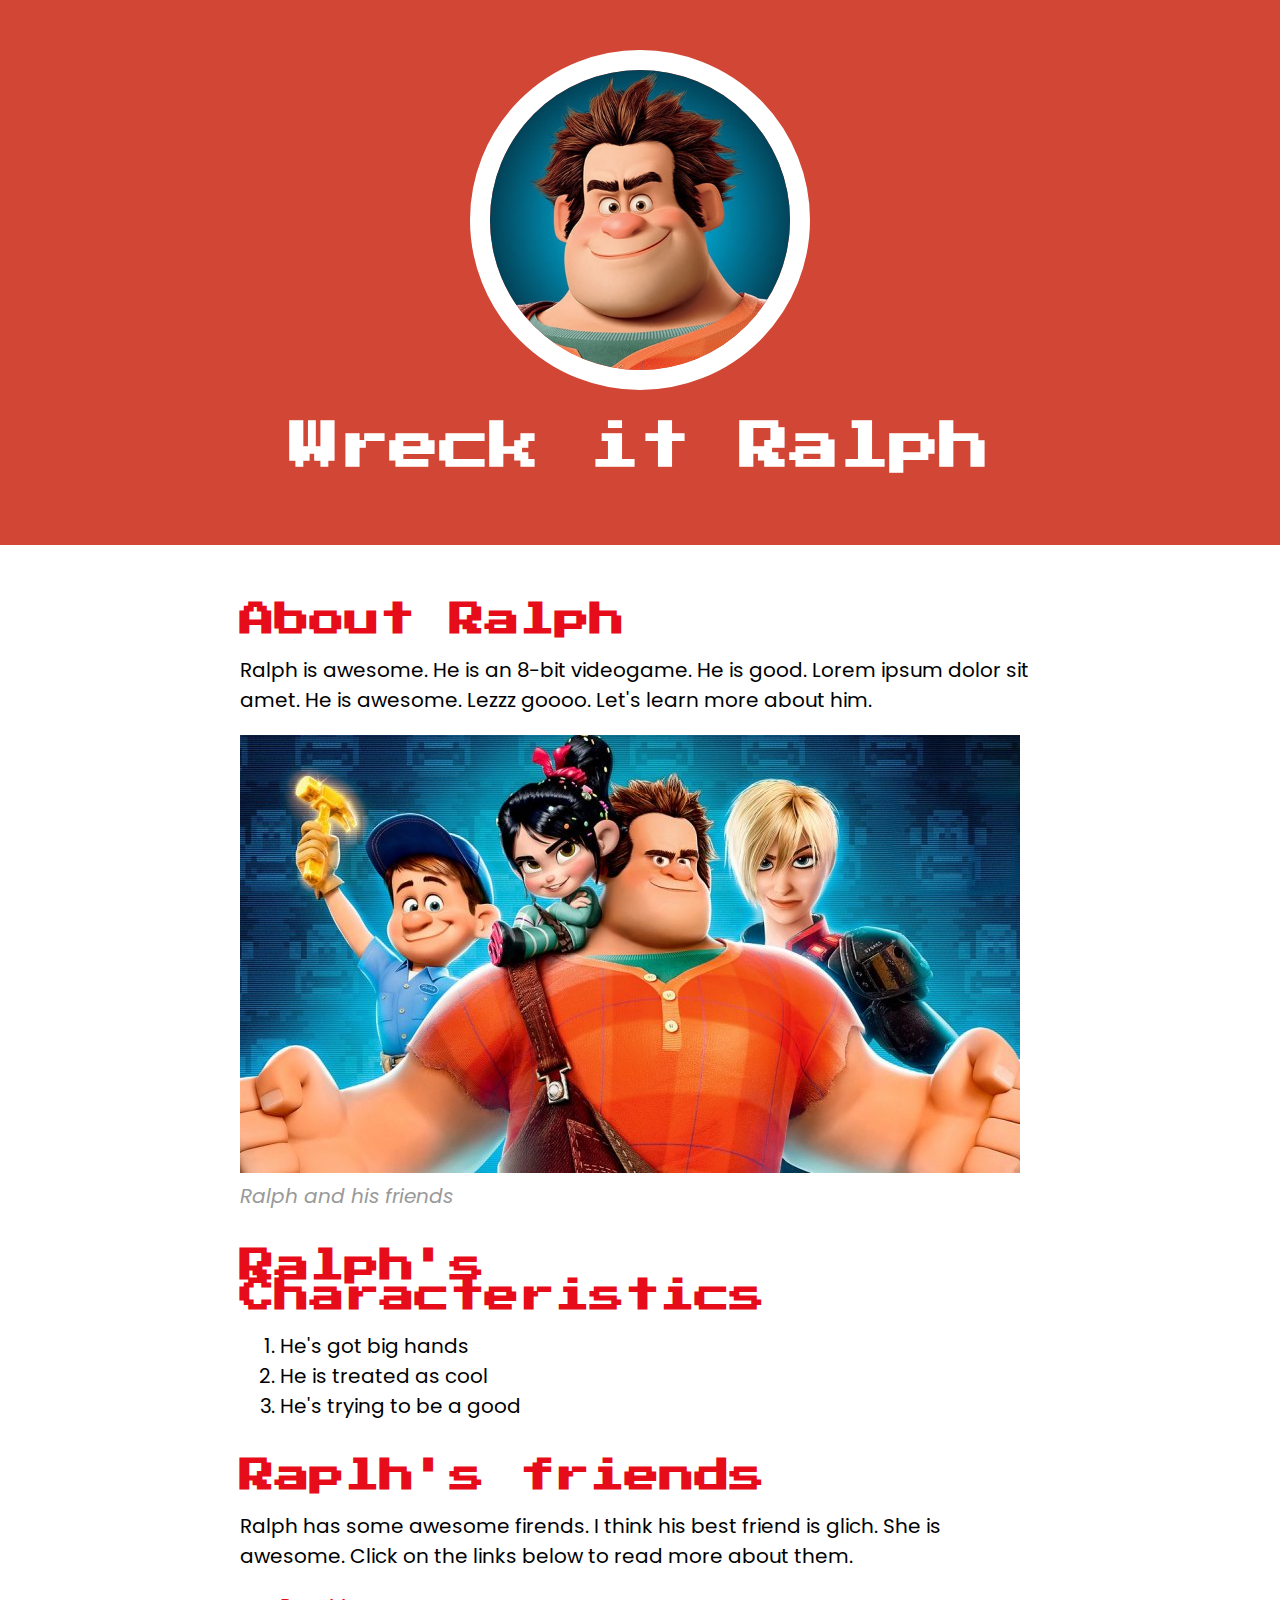
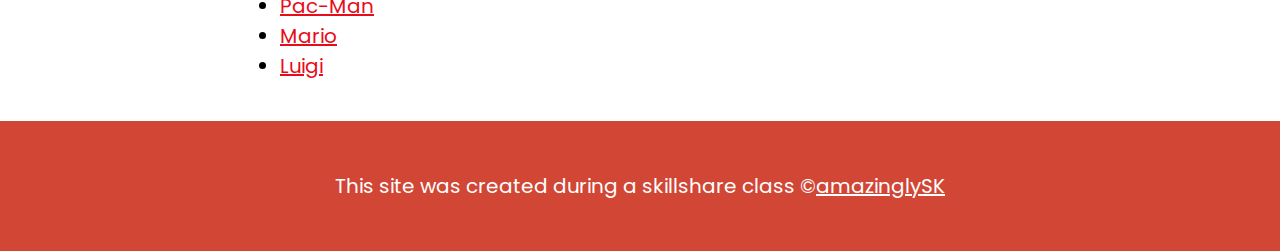
<file: index.html>
<!DOCTYPE html>
<html lang="en">
  <head>
    <meta charset="UTF-8" />
    <meta http-equiv="X-UA-Compatible" content="IE=edge" />
    <meta name="viewport" content="width=device-width, initial-scale=1.0" />
    <title>Wreck it Ralph</title>
    <link rel="icon" href="./img/Ralph-avatar.jpeg" />
    <link rel="stylesheet" href="./css/hero.css" />
  </head>
  <body>
    <!--Header Element-->

    <header>
      <img src="./img/Ralph-avatar.jpeg" alt="" />
      <h1>Wreck it Ralph</h1>
    </header>

    <!--Main element-->

    <main>
      <h2>About Ralph</h2>
      <p>
        Ralph is awesome. He is an 8-bit videogame. He is good. Lorem ipsum
        dolor sit amet. He is awesome. Lezzz goooo. Let's learn more about him.
      </p>
      <img src="./img/wreck it ralph img.jpg" alt="" />
      <p class="caption">Ralph and his friends</p>

      <!--Characteristics-->

      <h2>Ralph's Characteristics</h2>
      <ol>
        <li>He's got big hands</li>
        <li>He is treated as cool</li>
        <li>He's trying to be a good</li>
      </ol>

      <!--Friends-->

      <h2>Raplh's friends</h2>
      <p>
        Ralph has some awesome firends. I think his best friend is glich. She is
        awesome. Click on the links below to read more about them.
      </p>
      <ul>
        <li>
          <a href="https://en.wikipedia.org/wiki/Pac-Man" target="_blank"
            >Pac-Man</a
          >
        </li>
        <li>
          <a href="https://en.wikipedia.org/wiki/Mario" target="_blank"
            >Mario</a
          >
        </li>
        <li>
          <a href="https://en.wikipedia.org/wiki/Luigi" target="_blank"
            >Luigi</a
          >
        </li>
      </ul>
    </main>

    <!--Footer Element-->

    <footer>
      <p>
        This site was created during a skillshare class &copy;<a
          href="https://github.com/amazinglySK"
          target="_blank"
          >amazinglySK</a
        >
      </p>
    </footer>
  </body>
</html>
</file>
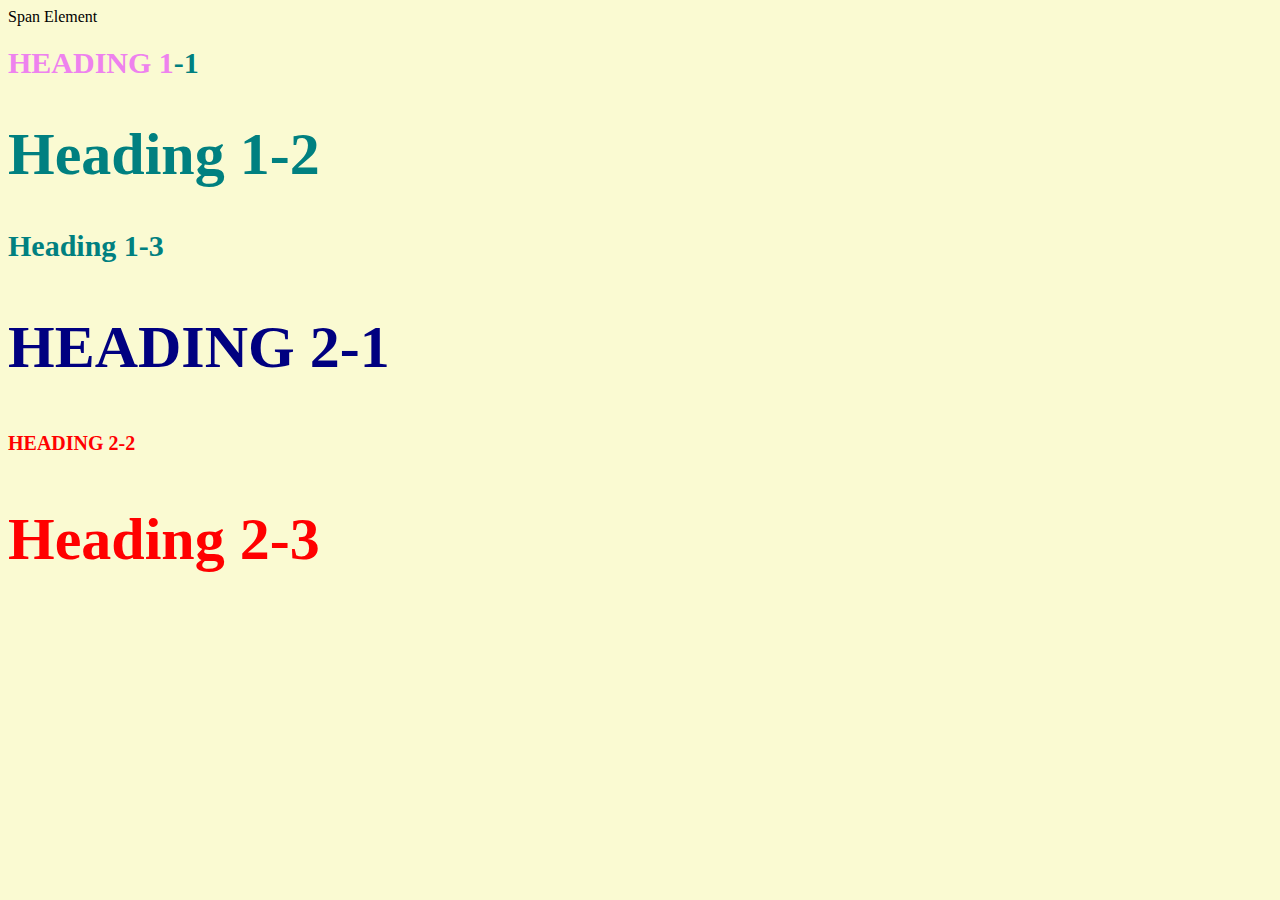
<file: style-test.html>
<!DOCTYPE html>
<html lang="en">
  <head>
    <meta charset="UTF-8" />
    <meta http-equiv="X-UA-Compatible" content="IE=edge" />
    <meta name="viewport" content="width=device-width, initial-scale=1.0" />
    <title>Style test</title>
    <link rel="stylesheet" href="./css/test.css" />
  </head>
  <body>
    <span>Span Element</span>
    <h1 class="uppercase"><span>Heading 1</span>-1</h1>
    <h1 class="big">Heading 1-2</h1>
    <h1>Heading 1-3</h1>
    <h2 class="big uppercase">Heading 2-1</h2>
    <h2 class="uppercase">Heading 2-2</h2>
    <h2 class="big">Heading 2-3</h2>
  </body>
</html>
</file>
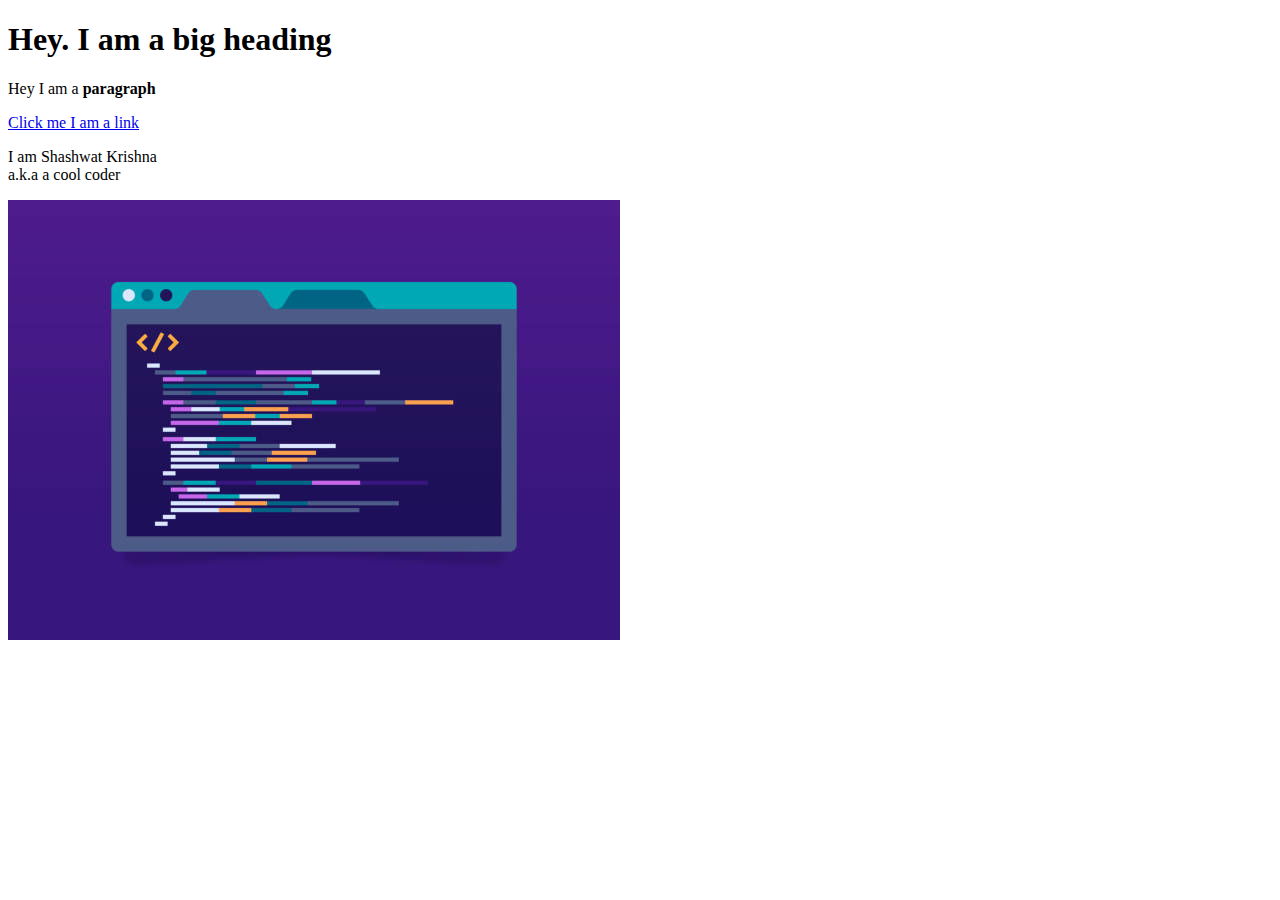
<file: test.html>
<!DOCTYPE html>
<html lang="en">
  <head>
    <meta charset="UTF-8" />
    <meta http-equiv="X-UA-Compatible" content="IE=edge" />
    <meta name="viewport" content="width=device-width, initial-scale=1.0" />
    <title>Test Page</title>
  </head>
  <body>
    <h1>Hey. I am a big heading</h1>
    <p>Hey I am a <b>paragraph</b></p>
    <a
      href="https://skstudywithme.blogspot.com"
      target="_blank"
      title="skstudywithme"
      >Click me I am a link</a
    ><br />
    <p>
      I am Shashwat Krishna<br />
      a.k.a a cool coder
    </p>
    <img src="./img/code.jpg" alt="" />
  </body>
</html>
</file>
<file: css/hero.css>
@import url("https://fonts.googleapis.com/css2?family=Poppins&display=swap");
@import url("https://fonts.googleapis.com/css2?family=Press+Start+2P&display=swap");

body {
  margin: 0;
  font-family: "Poppins", sans-serif;
  font-size: 20px;
  line-height: 30px;
}

h1,
h2 {
  font-family: "Press Start 2P", cursive;
}

/*Header Styles*/

header {
  background-color: #d14635;
  text-align: center;
  padding-top: 50px;
  padding-bottom: 50px;
}

header h1 {
  color: white;
  font-size: 50px;
}

header img {
  border-radius: 170px;
  width: 300px;
  border: 20px solid white;
}

main {
  max-width: 800px;
  margin: 0 auto;
  padding: 20px;
}

main img {
  max-width: 100%;
}

h2 {
  font-size: 35px;
  color: #e70c19;
  margin: 40px 0 10px;
}

a {
  color: #e70c19;
}

a:hover {
  background-color: #483a94;
  color: white;
}

footer {
  background-color: #d14635;
  text-align: center;
  color: white;
  padding: 50px;
}

footer p {
  margin: 0;
}

footer a {
  color: white;
}

footer a:hover {
  opacity: 0.5;
  background-color: transparent;
}

p.caption {
  color: #999999;
  font-style: italic;
  margin-top: 0;
}
</file>
<file: css/test.css>
body {
  background-color: lightgoldenrodyellow;
}

h1 {
  font-size: 30px;
  color: teal;
}

h2 {
  color: red;
  font-size: 20px;
}

.big {
  font-size: 60px;
}

.uppercase {
  text-transform: uppercase;
}

.big.uppercase {
  color: navy;
}

h1 span {
  color: violet;
}
</file>
